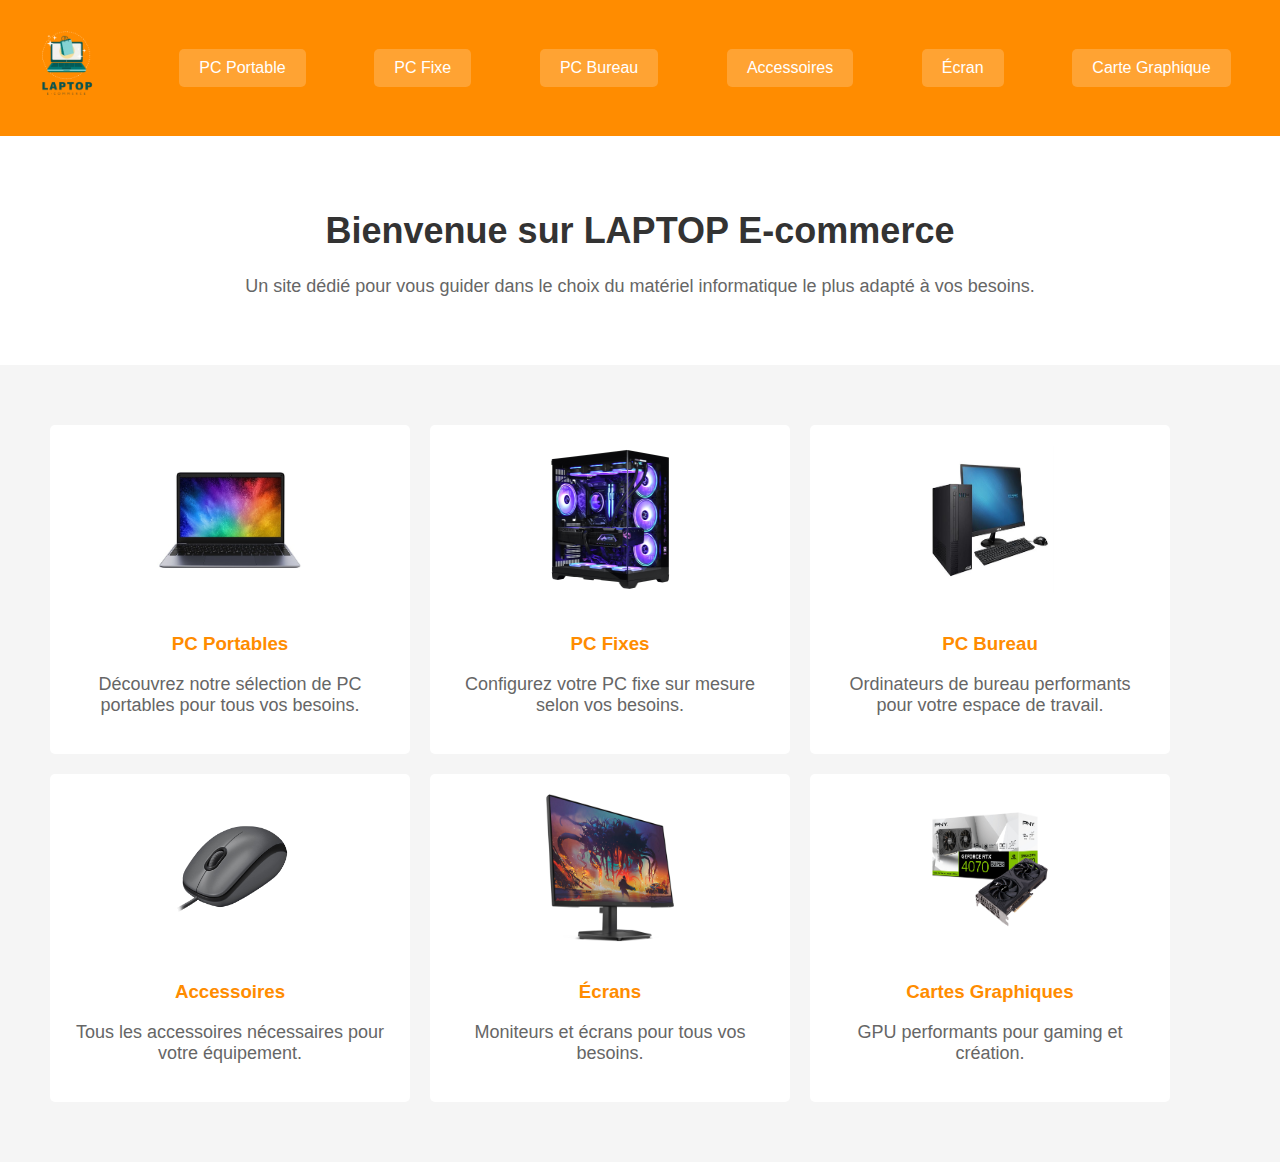
<file: index.html>
<!DOCTYPE html>
<html lang="fr">
<head>
    <meta charset="UTF-8">
    <meta name="viewport" content="width=device-width, initial-scale=1.0">
    <title>LAPTOP E-commerce</title>
    <link rel="stylesheet" href="style.css">
</head>
<body>
    <nav>
        <div class="logo">
           <a href="index.html"><img src="image/logo.jpg" width="100" alt="Logo"></a>
        </div>
        <div class="menu">
            <a href="pc-portable.html">PC Portable</a>
            <a href="pc-fixe.html">PC Fixe</a>
            <a href="pc-bureau.html">PC Bureau</a>
            <a href="accessoires.html">Accessoires</a>
            <a href="ecran.html">Écran</a>
            <a href="carte_graphique.html">Carte Graphique</a>
        </div>
    </nav>

    <div class="hero">
        <h1>Bienvenue sur LAPTOP E-commerce</h1>
        <p>Un site dédié pour vous guider dans le choix du matériel informatique le plus adapté à vos besoins.</p>
    </div>

    <div class="contenu">
        <div class="carte">
            <a href="pc-portable.html">
                <img src="image/pc-portable.jpg" alt="PC Portable">
            </a>
            <h3>PC Portables</h3>
            <p>Découvrez notre sélection de PC portables pour tous vos besoins.</p>
        </div>

        <div class="carte carte-petite">
            <a href="pc-fixe.html">
                <img src="image/pc-fixe.png" alt="PC Fixe">
            </a>
            <h3>PC Fixes</h3>
            <p>Configurez votre PC fixe sur mesure selon vos besoins.</p>
        </div>

        <div class="carte carte-petite">
            <a href="pc-bureau.html">
                <img src="image/pc-bureau.jpg" alt="PC Bureau">
            </a>
            <h3>PC Bureau</h3>
            <p>Ordinateurs de bureau performants pour votre espace de travail.</p>
        </div>

        <div class="carte carte-petite">
            <a href="accessoires.html">
                <img src="image/acessoire.jpg" alt="Accessoires">
            </a>
            <h3>Accessoires</h3>
            <p>Tous les accessoires nécessaires pour votre équipement.</p>
        </div>

        <div class="carte carte-petite">
            <a href="ecran.html">
                <img src="image/ecran.jpg" alt="Écrans">
            </a>
            <h3>Écrans</h3>
            <p>Moniteurs et écrans pour tous vos besoins.</p>
        </div>

        <div class="carte carte-petite">
            <a href="carte_graphique.html">
                <img src="image/gpu4.jpg" alt="Cartes Graphiques">
            </a>
            <h3>Cartes Graphiques</h3>
            <p>GPU performants pour gaming et création.</p>
        </div>
    </div>
</body>

</html>
</file>
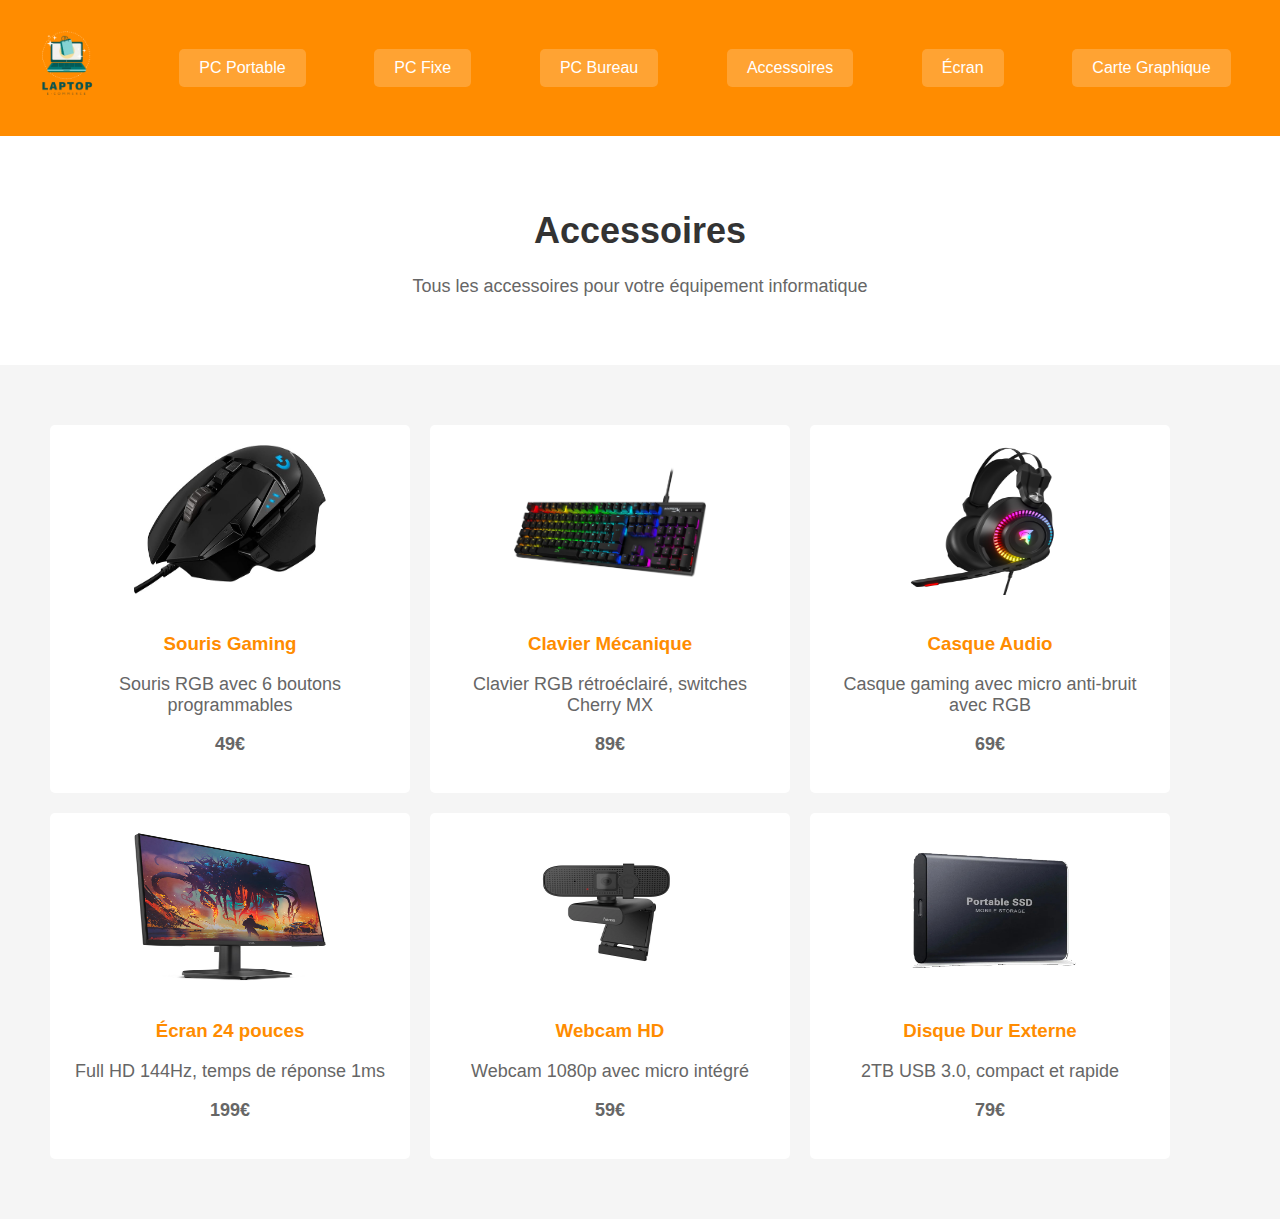
<file: accessoires.html>
<!DOCTYPE html>
<html lang="fr">
<head>
    <meta charset="UTF-8">
    <meta name="viewport" content="width=device-width, initial-scale=1.0">
    <title>Accessoires - LAPTOP E-commerce</title>
    <link rel="stylesheet" href="style.css">
</head>
<body>
    <nav>
        <div class="logo">
           <a href="index.html"><img src="image/logo.jpg" width="100" alt="Logo"></a>
        </div>
        <div class="menu">
            <a href="pc-portable.html">PC Portable</a>
            <a href="pc-fixe.html">PC Fixe</a>
            <a href="pc-bureau.html">PC Bureau</a>
            <a href="accessoires.html">Accessoires</a>
            <a href="ecran.html">Écran</a>
            <a href="carte_graphique.html">Carte Graphique</a>
        </div>
    </nav>

    <div class="hero">
        <h1>Accessoires</h1>
        <p>Tous les accessoires pour votre équipement informatique</p>
    </div>

    <div class="contenu">
        <div class="carte">
            <img src="image/souris.jpg" alt="Souris Gaming">
            <h3>Souris Gaming</h3>
            <p>Souris RGB avec 6 boutons programmables</p>
            <p><strong>49€</strong></p>
        </div>

        <div class="carte">
            <img src="image/clavier.jpg" alt="Clavier Mécanique">
            <h3>Clavier Mécanique</h3>
            <p>Clavier RGB rétroéclairé, switches Cherry MX</p>
            <p><strong>89€</strong></p>
        </div>

        <div class="carte">
            <img src="image/casque.jpg" alt="Casque Audio">
            <h3>Casque Audio</h3>
            <p>Casque gaming avec micro anti-bruit avec RGB</p>
            <p><strong>69€</strong></p>
        </div>

        <div class="carte">
            <img src="image/ecran.jpg" alt="Écran 24 pouces">
            <h3>Écran 24 pouces</h3>
            <p>Full HD 144Hz, temps de réponse 1ms</p>
            <p><strong>199€</strong></p>
        </div>

        <div class="carte">
            <img src="image/webcam.jpg" alt="Webcam HD">
            <h3>Webcam HD</h3>
            <p>Webcam 1080p avec micro intégré</p>
            <p><strong>59€</strong></p>
        </div>

        <div class="carte">
            <img src="image/disque.jpg" alt="Disque Dur Externe">
            <h3>Disque Dur Externe</h3>
            <p>2TB USB 3.0, compact et rapide</p>
            <p><strong>79€</strong></p>
        </div>
    </div>
</body>
</html>
</file>
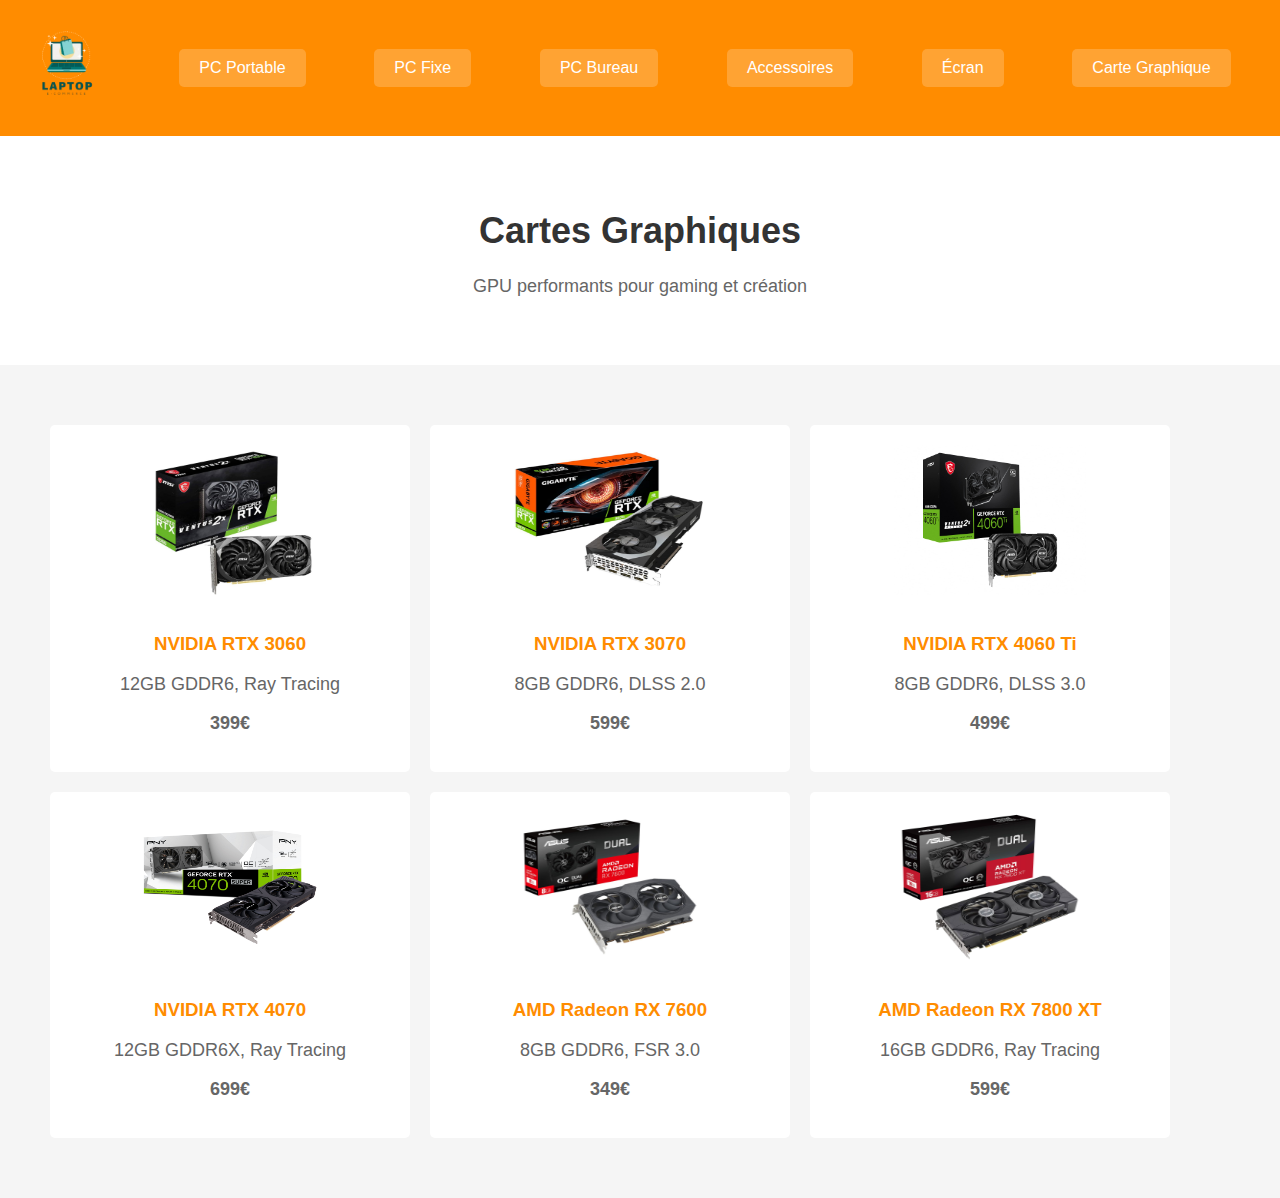
<file: carte_graphique.html>
<!DOCTYPE html>
<html lang="fr">
<head>
    <meta charset="UTF-8">
    <meta name="viewport" content="width=device-width, initial-scale=1.0">
    <title>Cartes Graphiques - LAPTOP E-commerce</title>
    <link rel="stylesheet" href="style.css">
</head>
<body>
    <nav>
        <div class="logo">
           <a href="index.html"><img src="image/logo.jpg" width="100" alt="Logo"></a>
        </div>
        <div class="menu">
            <a href="pc-portable.html">PC Portable</a>
            <a href="pc-fixe.html">PC Fixe</a>
            <a href="pc-bureau.html">PC Bureau</a>
            <a href="accessoires.html">Accessoires</a>
            <a href="ecran.html">Écran</a>
            <a href="carte_graphique.html">Carte Graphique</a>
        </div>
    </nav>

    <div class="hero">
        <h1>Cartes Graphiques</h1>
        <p>GPU performants pour gaming et création</p>
    </div>

    <div class="contenu">
        <div class="carte">
            <img src="image/gpu1.jpg" alt="RTX 3060">
            <h3>NVIDIA RTX 3060</h3>
            <p>12GB GDDR6, Ray Tracing</p>
            <p><strong>399€</strong></p>
        </div>

        <div class="carte">
            <img src="image/gpu2.jpg" alt="RTX 3070">
            <h3>NVIDIA RTX 3070</h3>
            <p>8GB GDDR6, DLSS 2.0</p>
            <p><strong>599€</strong></p>
        </div>

        <div class="carte">
            <img src="image/gpu3.jpg" alt="RTX 4060 Ti">
            <h3>NVIDIA RTX 4060 Ti</h3>
            <p>8GB GDDR6, DLSS 3.0</p>
            <p><strong>499€</strong></p>
        </div>

        <div class="carte">
            <img src="image/gpu4.jpg" alt="RTX 4070">
            <h3>NVIDIA RTX 4070</h3>
            <p>12GB GDDR6X, Ray Tracing</p>
            <p><strong>699€</strong></p>
        </div>

        <div class="carte">
            <img src="image/gpu5.jpg" alt="AMD RX 7600">
            <h3>AMD Radeon RX 7600</h3>
            <p>8GB GDDR6, FSR 3.0</p>
            <p><strong>349€</strong></p>
        </div>

        <div class="carte">
            <img src="image/gpu6.jpg" alt="AMD RX 7800 XT">
            <h3>AMD Radeon RX 7800 XT</h3>
            <p>16GB GDDR6, Ray Tracing</p>
            <p><strong>599€</strong></p>
        </div>
    </div>
</body>
</html>
</file>
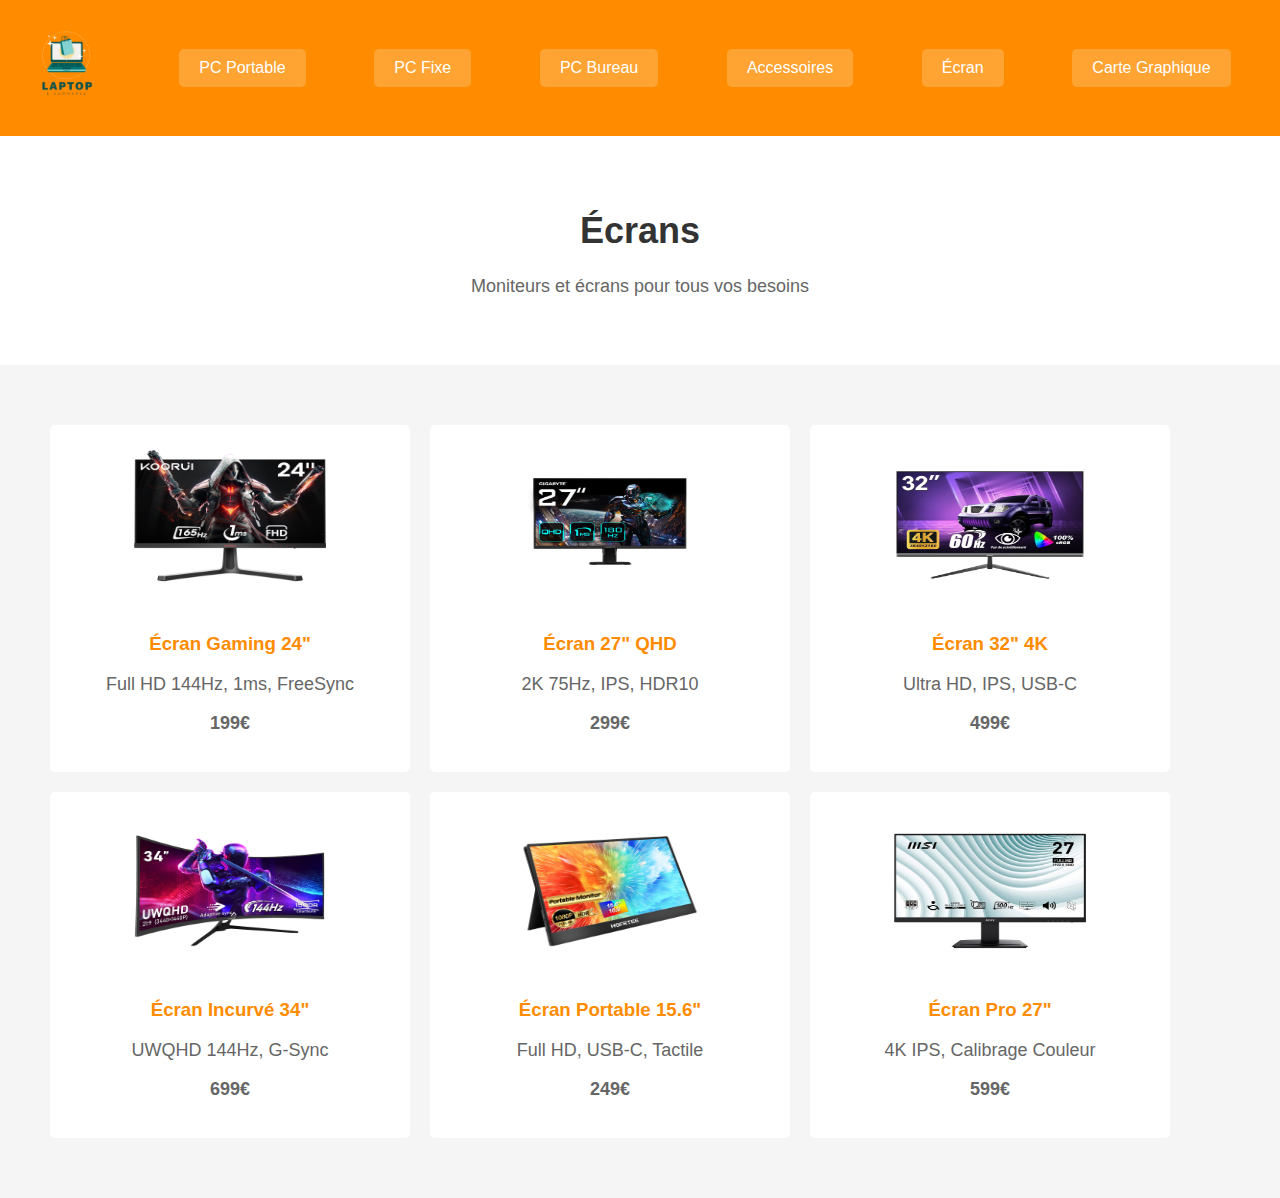
<file: ecran.html>
<!DOCTYPE html>
<html lang="fr">
<head>
    <meta charset="UTF-8">
    <meta name="viewport" content="width=device-width, initial-scale=1.0">
    <title>Écrans - LAPTOP E-commerce</title>
    <link rel="stylesheet" href="style.css">
</head>
<body>
    <nav>
        <div class="logo">
           <a href="index.html"><img src="image/logo.jpg" width="100" alt="Logo"></a>
        </div>
        <div class="menu">
            <a href="pc-portable.html">PC Portable</a>
            <a href="pc-fixe.html">PC Fixe</a>
            <a href="pc-bureau.html">PC Bureau</a>
            <a href="accessoires.html">Accessoires</a>
            <a href="ecran.html">Écran</a>
            <a href="carte_graphique.html">Carte Graphique</a>
        </div>
    </nav>

    <div class="hero">
        <h1>Écrans</h1>
        <p>Moniteurs et écrans pour tous vos besoins</p>
    </div>

    <div class="contenu">
        <div class="carte">
            <img src="image/ecran1.jpg" alt="Écran Gaming 24 pouces">
            <h3>Écran Gaming 24"</h3>
            <p>Full HD 144Hz, 1ms, FreeSync</p>
            <p><strong>199€</strong></p>
        </div>

        <div class="carte">
            <img src="image/ecran2.jpg" alt="Écran 27 pouces">
            <h3>Écran 27" QHD</h3>
            <p>2K 75Hz, IPS, HDR10</p>
            <p><strong>299€</strong></p>
        </div>

        <div class="carte">
            <img src="image/ecran3.jpg" alt="Écran 4K">
            <h3>Écran 32" 4K</h3>
            <p>Ultra HD, IPS, USB-C</p>
            <p><strong>499€</strong></p>
        </div>

        <div class="carte">
            <img src="image/ecran4.jpg" alt="Écran Incurvé">
            <h3>Écran Incurvé 34"</h3>
            <p>UWQHD 144Hz, G-Sync</p>
            <p><strong>699€</strong></p>
        </div>

        <div class="carte">
            <img src="image/ecran5.jpg" alt="Écran Portable">
            <h3>Écran Portable 15.6"</h3>
            <p>Full HD, USB-C, Tactile</p>
            <p><strong>249€</strong></p>
        </div>

        <div class="carte">
            <img src="image/ecran6.jpg" alt="Écran Professionnel">
            <h3>Écran Pro 27"</h3>
            <p>4K IPS, Calibrage Couleur</p>
            <p><strong>599€</strong></p>
        </div>
    </div>
</body>
</html>
</file>
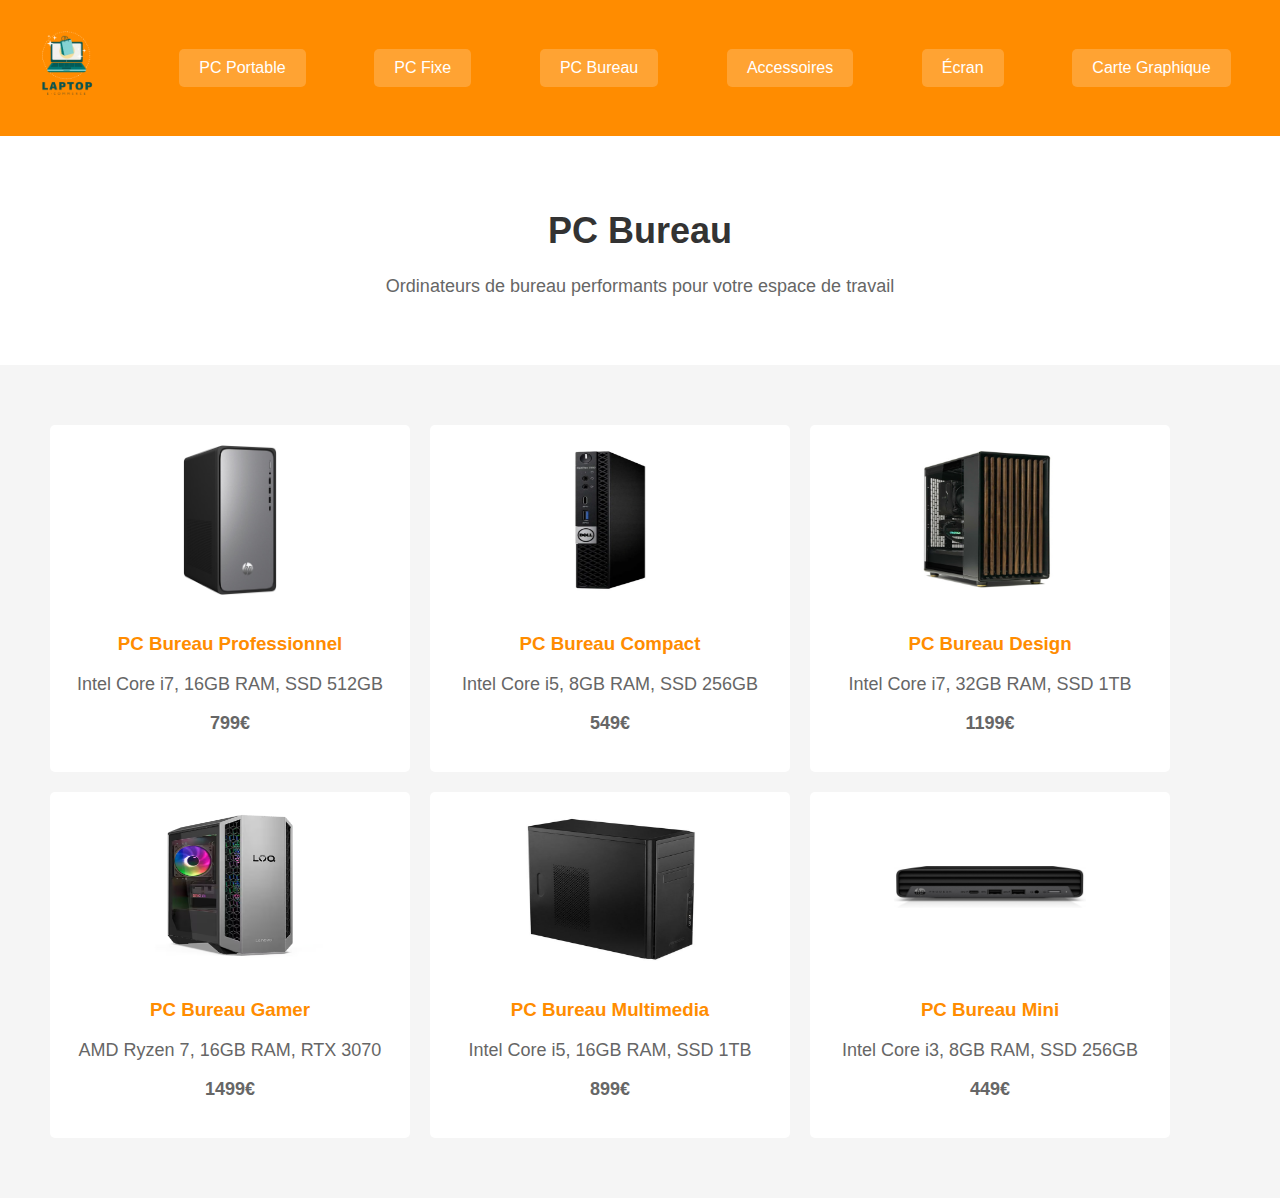
<file: pc-bureau.html>
<!DOCTYPE html>
<html lang="fr">
<head>
    <meta charset="UTF-8">
    <meta name="viewport" content="width=device-width, initial-scale=1.0">
    <title>PC Bureau - LAPTOP E-commerce</title>
    <link rel="stylesheet" href="style.css">
</head>
<body>
    <nav>
        <div class="logo">
           <a href="index.html"><img src="image/logo.jpg" width="100" alt="Logo"></a>
        </div>
        <div class="menu">
            <a href="pc-portable.html">PC Portable</a>
            <a href="pc-fixe.html">PC Fixe</a>
            <a href="pc-bureau.html">PC Bureau</a>
            <a href="accessoires.html">Accessoires</a>
            <a href="ecran.html">Écran</a>
            <a href="carte_graphique.html">Carte Graphique</a>
        </div>
    </nav>

    <div class="hero">
        <h1>PC Bureau</h1>
        <p>Ordinateurs de bureau performants pour votre espace de travail</p>
    </div>

    <div class="contenu">
        <div class="carte">
            <img src="image/bureau1.jpg" alt="PC Bureau Professionnel">
            <h3>PC Bureau Professionnel</h3>
            <p>Intel Core i7, 16GB RAM, SSD 512GB</p>
            <p><strong>799€</strong></p>
        </div>

        <div class="carte">
            <img src="image/bureau2.jpg" alt="PC Bureau Compact">
            <h3>PC Bureau Compact</h3>
            <p>Intel Core i5, 8GB RAM, SSD 256GB</p>
            <p><strong>549€</strong></p>
        </div>

        <div class="carte">
            <img src="image/bureau3.jpg" alt="PC Bureau Design">
            <h3>PC Bureau Design</h3>
            <p>Intel Core i7, 32GB RAM, SSD 1TB</p>
            <p><strong>1199€</strong></p>
        </div>

        <div class="carte">
            <img src="image/bureau4.jpg" alt="PC Bureau Gamer">
            <h3>PC Bureau Gamer</h3>
            <p>AMD Ryzen 7, 16GB RAM, RTX 3070</p>
            <p><strong>1499€</strong></p>
        </div>

        <div class="carte">
            <img src="image/bureau5.jpg" alt="PC Bureau Multimedia">
            <h3>PC Bureau Multimedia</h3>
            <p>Intel Core i5, 16GB RAM, SSD 1TB</p>
            <p><strong>899€</strong></p>
        </div>

        <div class="carte">
            <img src="image/bureau6.jpg" alt="PC Bureau Mini">
            <h3>PC Bureau Mini</h3>
            <p>Intel Core i3, 8GB RAM, SSD 256GB</p>
            <p><strong>449€</strong></p>
        </div>
    </div>
</body>
</html>
</file>
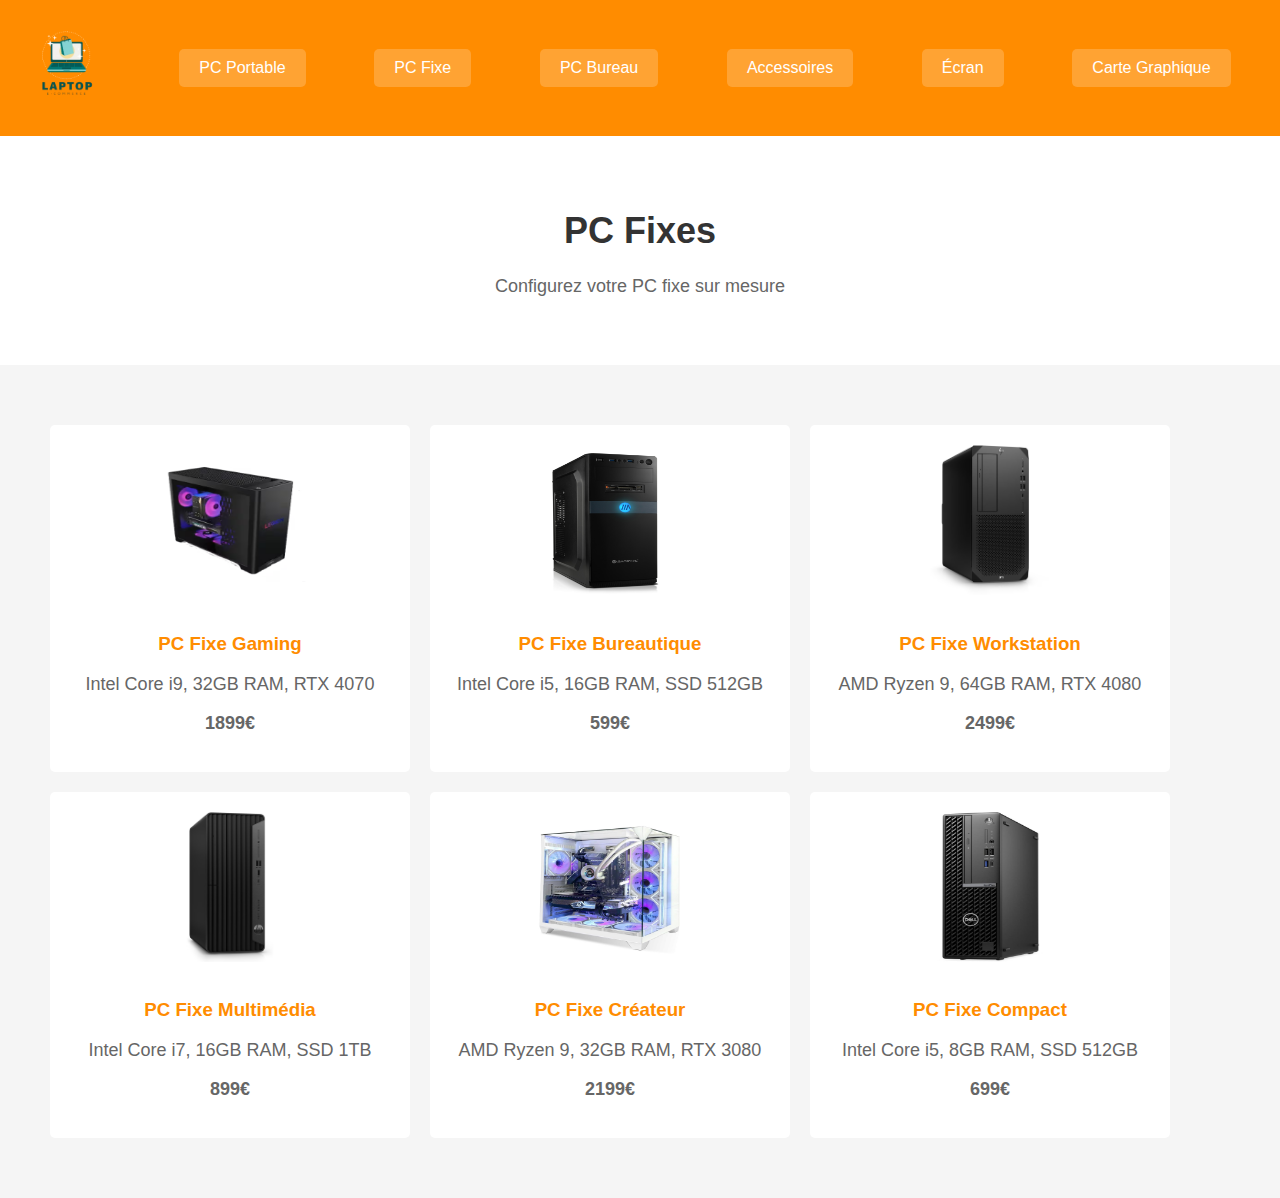
<file: pc-fixe.html>
<!DOCTYPE html>
<html lang="fr">
<head>
    <meta charset="UTF-8">
    <meta name="viewport" content="width=device-width, initial-scale=1.0">
    <title>PC Fixe - LAPTOP E-commerce</title>
    <link rel="stylesheet" href="style.css">
</head>
<body>
    <nav>
        <div class="logo">
           <a href="index.html"><img src="image/logo.jpg" width="100" alt="Logo"></a>
        </div>
        <div class="menu">
            <a href="pc-portable.html">PC Portable</a>
            <a href="pc-fixe.html">PC Fixe</a>
            <a href="pc-bureau.html">PC Bureau</a>
            <a href="accessoires.html">Accessoires</a>
            <a href="ecran.html">Écran</a>
            <a href="carte_graphique.html">Carte Graphique</a>
        </div>
    </nav>

    <div class="hero">
        <h1>PC Fixes</h1>
        <p>Configurez votre PC fixe sur mesure</p>
    </div>

    <div class="contenu">
        <div class="carte">
            <img src="image/fixe1.jpg" alt="PC Fixe Gaming">
            <h3>PC Fixe Gaming</h3>
            <p>Intel Core i9, 32GB RAM, RTX 4070</p>
            <p><strong>1899€</strong></p>
        </div>

        <div class="carte">
            <img src="image/fixe2.jpg" alt="PC Fixe Bureautique">
            <h3>PC Fixe Bureautique</h3>
            <p>Intel Core i5, 16GB RAM, SSD 512GB</p>
            <p><strong>599€</strong></p>
        </div>

        <div class="carte">
            <img src="image/fixe3.jpg" alt="PC Fixe Workstation">
            <h3>PC Fixe Workstation</h3>
            <p>AMD Ryzen 9, 64GB RAM, RTX 4080</p>
            <p><strong>2499€</strong></p>
        </div>

        <div class="carte">
            <img src="image/fixe4.jpg" alt="PC Fixe Multimédia">
            <h3>PC Fixe Multimédia</h3>
            <p>Intel Core i7, 16GB RAM, SSD 1TB</p>
            <p><strong>899€</strong></p>
        </div>

        <div class="carte">
            <img src="image/fixe5.jpg" alt="PC Fixe Créateur">
            <h3>PC Fixe Créateur</h3>
            <p>AMD Ryzen 9, 32GB RAM, RTX 3080</p>
            <p><strong>2199€</strong></p>
        </div>

        <div class="carte">
            <img src="image/fixe6.jpg" alt="PC Fixe Compact">
            <h3>PC Fixe Compact</h3>
            <p>Intel Core i5, 8GB RAM, SSD 512GB</p>
            <p><strong>699€</strong></p>
        </div>
    </div>
</body>
</html>
</file>
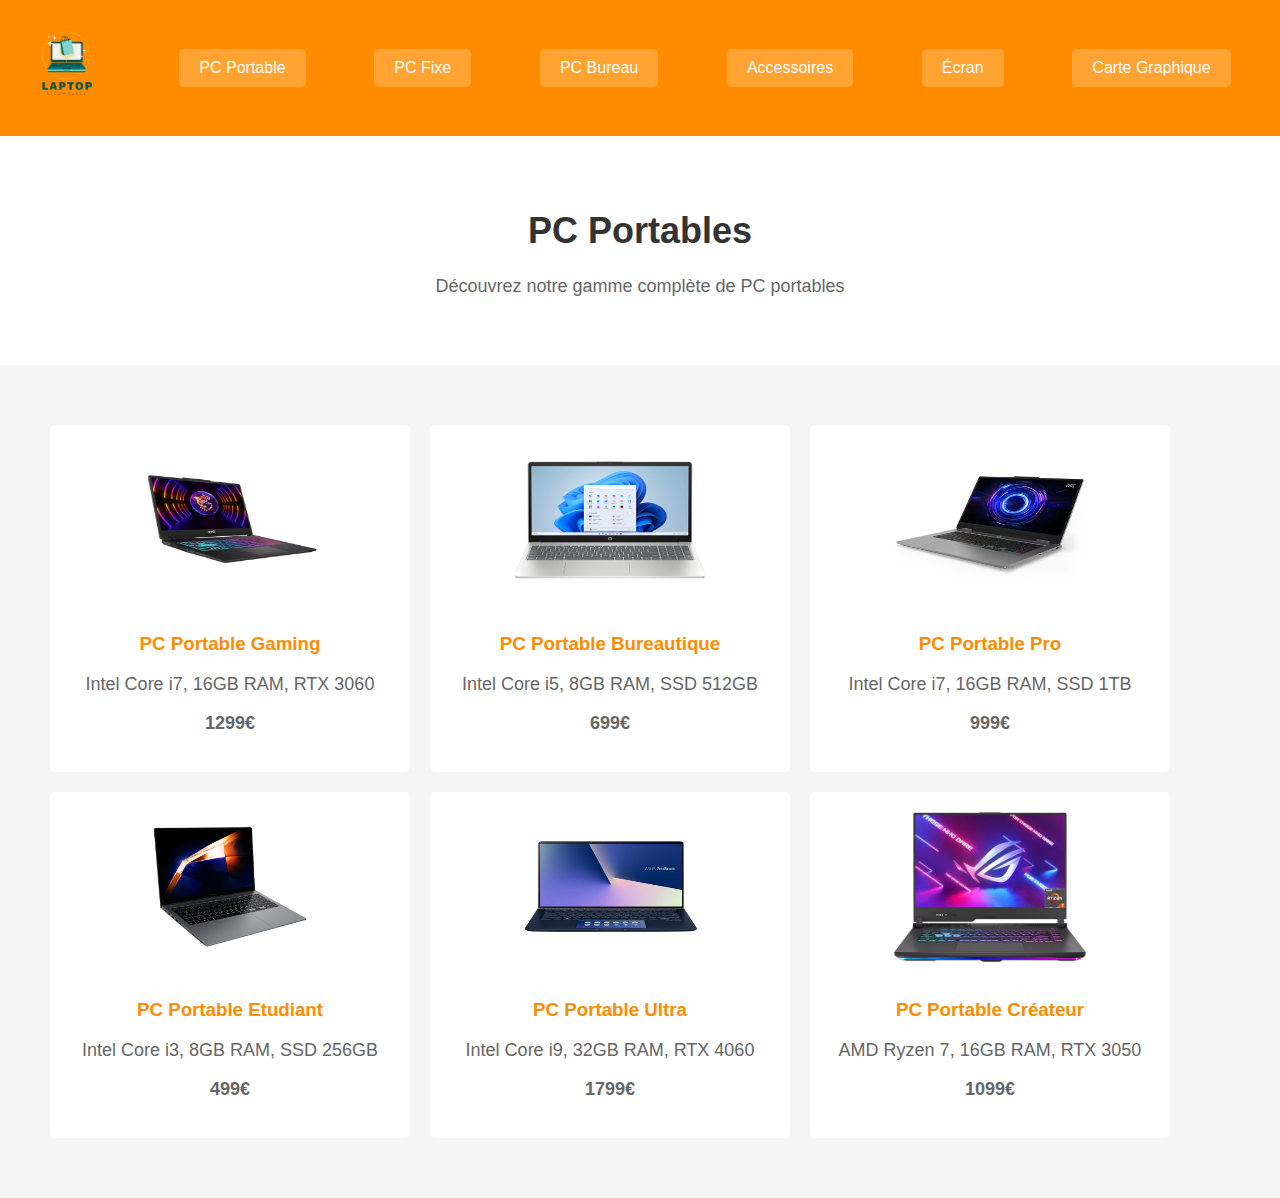
<file: pc-portable.html>
<!DOCTYPE html>
<html lang="fr">
<head>
    <meta charset="UTF-8">
    <meta name="viewport" content="width=device-width, initial-scale=1.0">
    <title>PC Portable - LAPTOP E-commerce</title>
    <link rel="stylesheet" href="style.css">
</head>
<body>
    <nav>
        <div class="logo">
           <a href="index.html"><img src="image/logo.jpg" width="100" alt="Logo"></a>
        </div>
        <div class="menu">
            <a href="pc-portable.html">PC Portable</a>
            <a href="pc-fixe.html">PC Fixe</a>
            <a href="pc-bureau.html">PC Bureau</a>
            <a href="accessoires.html">Accessoires</a>
            <a href="ecran.html">Écran</a>
            <a href="carte_graphique.html">Carte Graphique</a>
        </div>
    </nav>

    <div class="hero">
        <h1>PC Portables</h1>
        <p>Découvrez notre gamme complète de PC portables</p>
    </div>

    <div class="contenu">
        <div class="carte">
            <img src="image/portable1.jpg" alt="PC Portable Gaming">
            <h3>PC Portable Gaming</h3>
            <p>Intel Core i7, 16GB RAM, RTX 3060</p>
            <p><strong>1299€</strong></p>
        </div>

        <div class="carte">
            <img src="image/portable2.jpg" alt="PC Portable Bureautique">
            <h3>PC Portable Bureautique</h3>
            <p>Intel Core i5, 8GB RAM, SSD 512GB</p>
            <p><strong>699€</strong></p>
        </div>

        <div class="carte">
            <img src="image/portable3.jpg" alt="PC Portable Pro">
            <h3>PC Portable Pro</h3>
            <p>Intel Core i7, 16GB RAM, SSD 1TB</p>
            <p><strong>999€</strong></p>
        </div>

        <div class="carte">
            <img src="image/portable4.jpg" alt="PC Portable Etudiant">
            <h3>PC Portable Etudiant</h3>
            <p>Intel Core i3, 8GB RAM, SSD 256GB</p>
            <p><strong>499€</strong></p>
        </div>

        <div class="carte">
            <img src="image/portable5.jpg" alt="PC Portable Ultra">
            <h3>PC Portable Ultra</h3>
            <p>Intel Core i9, 32GB RAM, RTX 4060</p>
            <p><strong>1799€</strong></p>
        </div>

        <div class="carte">
            <img src="image/portable6.jpg" alt="PC Portable Créateur">
            <h3>PC Portable Créateur</h3>
            <p>AMD Ryzen 7, 16GB RAM, RTX 3050</p>
            <p><strong>1099€</strong></p>
        </div>
    </div>
</body>
</html>
</file>
<file: style.css>
body {
    margin: 0;
    font-family: Arial, sans-serif;
    background-color: #f5f5f5;
}

nav {
    background-color: #ff8c00;
    padding: 15px;
    display: flex;
    justify-content: space-between;
    align-items: center;
}

.logo {
    color: white;
    font-size: 24px;
    font-weight: bold;
    display: inline-block;
    margin-right: 30px;
}

.menu {
    display: flex;
    justify-content: space-around;
    width: 100%;
}

.menu a {
    color: white;
    text-decoration: none;
    padding: 10px 20px;
    background-color: rgba(255, 255, 255, 0.2);
    border-radius: 5px;
}

.hero {
    background-color: white;
    text-align: center;
    padding: 50px 20px;
}

h1 {
    font-size: 36px;
    color: #333;
}

p {
    font-size: 18px;
    color: #666;
}

.bouton {
    background-color: #ff8c00;
    color: white;
    padding: 15px 30px;
    text-decoration: none;
    border-radius: 5px;
    display: inline-block;
    margin-top: 20px;
}

.contenu {
    max-width: 1200px;
    margin: 30px auto;
    padding: 20px;
    font-size: 0;
}

.carte {
    background-color: white;
    padding: 20px;
    margin: 10px;
    border-radius: 5px;
    width: 30%;
    display: inline-block;
    vertical-align: top;
    text-align: center;
    box-sizing: border-box;
    font-size: 16px;
}

.carte img {
    width: 60%;
    height: 150px;
    border-radius: 5px;
    margin-bottom: 15px;
}

.carte h3 {
    color: #ff8c00;
}

.carte-petite img {
    width: 40%;
}
</file>
